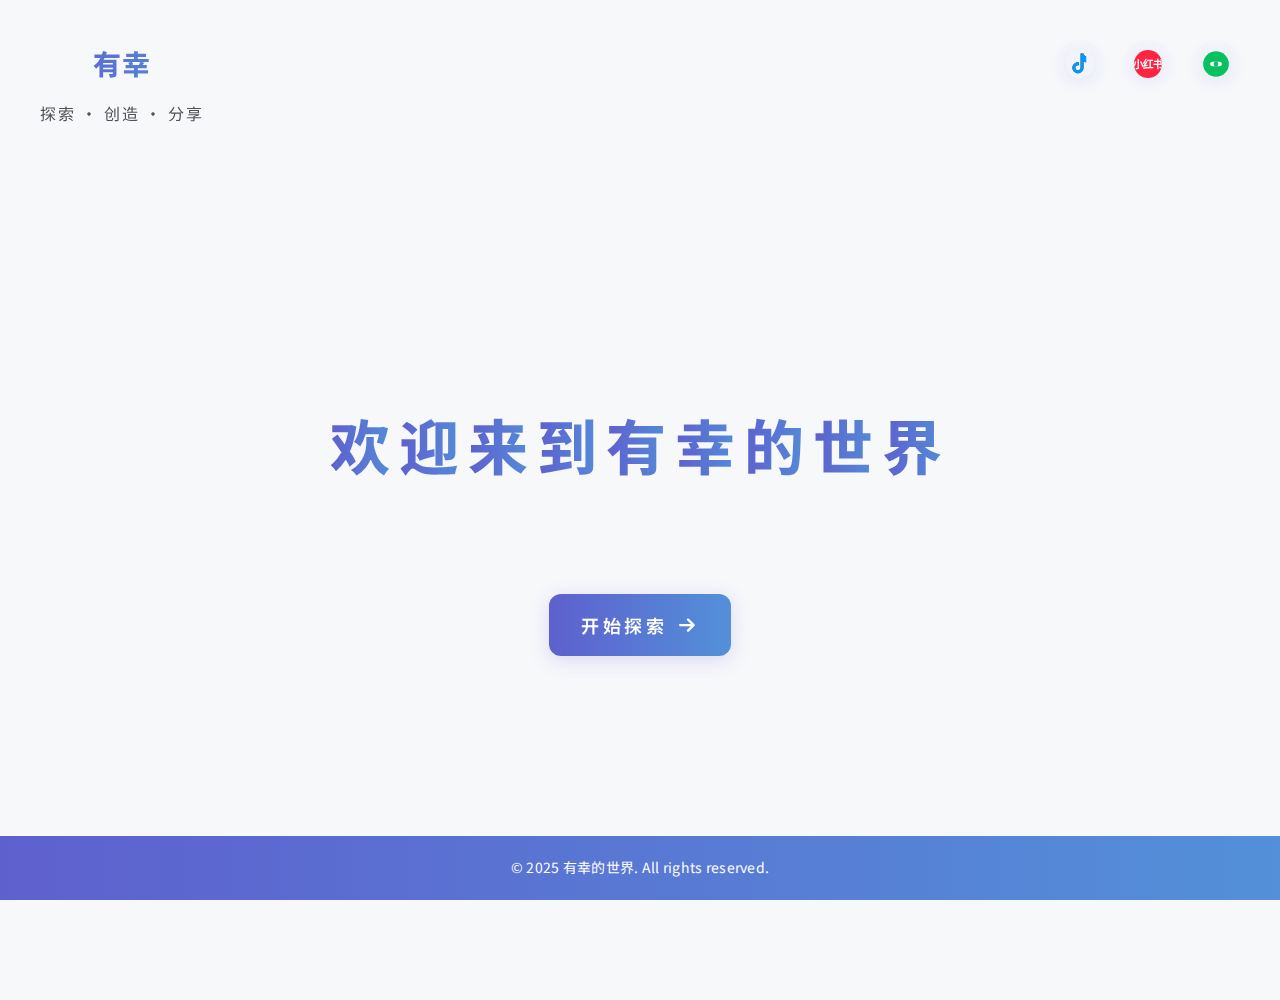
<file: index.html>
<!DOCTYPE html>
<html lang="zh-CN">
<head>
    <meta charset="UTF-8">
    <meta name="viewport" content="width=device-width, initial-scale=1.0">
    <title>有幸的世界</title>
    <link rel="stylesheet" href="css/style.css">
    <link href="https://fonts.googleapis.com/css2?family=Noto+Sans+SC:wght@400;500;700;800&display=swap" rel="stylesheet">
    <link rel="stylesheet" href="https://cdnjs.cloudflare.com/ajax/libs/font-awesome/6.0.0/css/all.min.css">
</head>
<body>
    <!-- 光效容器 -->
    <div class="light-container">
        <div class="light-effect"></div>
    </div>

    <!-- 主要内容 -->
    <main class="home-main">
        <!-- 左上角区域 -->
        <div class="left-section">
            <div class="logo">有幸</div>
            <div class="subtitle">探索 · 创造 · 分享</div>
        </div>

        <!-- 右上角社交媒体 -->
        <div class="right-section">
            <a href="https://v.douyin.com/0Ls1RKQdWaE/" class="social-link" title="抖音" aria-label="抖音" target="_blank" rel="noopener">
                <!-- 抖音SVG -->
                <svg width="28" height="28" viewBox="0 0 48 48" fill="none" xmlns="http://www.w3.org/2000/svg"><g><path d="M34.5 10.5c-2.5 0-4.5-2-4.5-4.5h-5v24.5c0 2.5-2 4.5-4.5 4.5s-4.5-2-4.5-4.5 2-4.5 4.5-4.5c.5 0 1 .1 1.5.3v-5.1c-.5-.1-1-.2-1.5-.2-5.2 0-9.5 4.3-9.5 9.5s4.3 9.5 9.5 9.5 9.5-4.3 9.5-9.5V19.2c1.3 1 2.9 1.6 4.5 1.6v-5.1z" fill="#333"/><path d="M34.5 10.5c-2.5 0-4.5-2-4.5-4.5h-5v24.5c0 2.5-2 4.5-4.5 4.5s-4.5-2-4.5-4.5 2-4.5 4.5-4.5c.5 0 1 .1 1.5.3v-5.1c-.5-.1-1-.2-1.5-.2-5.2 0-9.5 4.3-9.5 9.5s4.3 9.5 9.5 9.5 9.5-4.3 9.5-9.5V19.2c1.3 1 2.9 1.6 4.5 1.6v-5.1z" fill="#09F"/></g></svg>
            </a>
            <a href="https://www.xiaohongshu.com/user/profile/5ca05d3e000000001003aad7?xsec_token=YBDh0DwgaRd1eWvyrDn6t3IteIVYtaiSHPhJm1UE0XLZQ%3D&xsec_source=app_share&xhsshare=CopyLink&appuid=5ca05d3e000000001003aad7&apptime=1747926732&share_id=a2c0de4a88df455f97065a92a1903b17&share_channel=copy_link" class="social-link" title="小红书" aria-label="小红书" target="_blank" rel="noopener">
                <!-- 小红书SVG -->
                <svg width="28" height="28" viewBox="0 0 48 48" fill="none" xmlns="http://www.w3.org/2000/svg"><rect width="48" height="48" rx="12" fill="#FF2442"/><text x="24" y="30" text-anchor="middle" font-size="18" fill="#fff" font-family="Arial, sans-serif" font-weight="bold">小红书</text></svg>
            </a>
            <a href="#" class="social-link" title="公众号" aria-label="公众号">
                <!-- 公众号SVG -->
                <svg width="28" height="28" viewBox="0 0 48 48" fill="none" xmlns="http://www.w3.org/2000/svg"><circle cx="24" cy="24" r="22" fill="#07C160"/><rect x="14" y="20" width="20" height="8" rx="4" fill="#fff"/><circle cx="24" cy="24" r="4" fill="#07C160"/></svg>
            </a>
        </div>

        <!-- 中心标题 -->
        <div class="center-title">
            <h1 class="glowing-text">
                <span class="char">欢</span><span class="char">迎</span><span class="char">来</span><span class="char">到</span><span class="char">有</span><span class="char">幸</span><span class="char">的</span><span class="char">世</span><span class="char">界</span>
            </h1>
        </div>

        <!-- 底部按钮 -->
        <div class="enter-button">
            <a href="articles.html" class="enter-link">
                开始探索
                <i class="fas fa-arrow-right"></i>
            </a>
        </div>
    </main>

    <!-- 页脚 -->
    <footer class="footer">
        <p>© 2025 有幸的世界. All rights reserved.</p>
    </footer>

    <script src="js/script.js"></script>
</body>
</html>
</file>
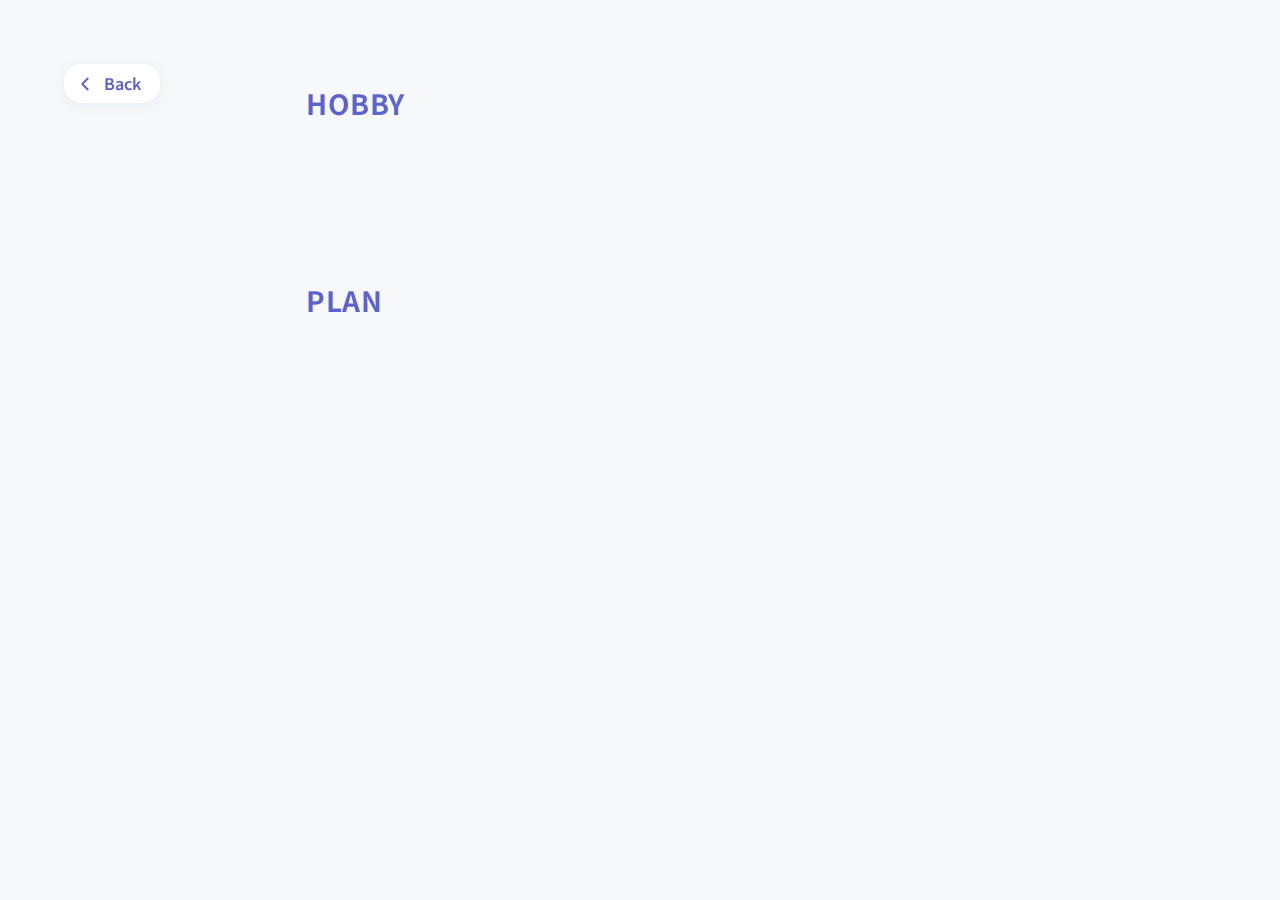
<file: hobby.html>
<!DOCTYPE html>
<html lang="zh-CN">
<head>
    <meta charset="UTF-8">
    <meta name="viewport" content="width=device-width, initial-scale=1.0">
    <title>有幸的世界 - 爱好与计划</title>
    <link rel="stylesheet" href="css/style.css">
    <link href="https://fonts.googleapis.com/css2?family=Noto+Sans+SC:wght@400;500;700;800&display=swap" rel="stylesheet">
</head>
<body class="hobby-page">
    <div class="back-btn" style="margin-top:32px; margin-left:32px;">
        <a href="articles.html" class="back-link">
            <svg width="22" height="22" viewBox="0 0 24 24" fill="none" stroke="currentColor" stroke-width="2" stroke-linecap="round" stroke-linejoin="round"><polyline points="15 18 9 12 15 6"></polyline></svg>
            <span>Back</span>
        </a>
    </div>
    <main class="hobby-main">
        <section class="hobby-section">
            <h2 class="section-title">HOBBY</h2>
            <div class="tag-list" id="hobby-tags">
                <a href="#" class="tag-btn" data-case="sport">
                    <svg class="tag-icon sport-icon" width="28" height="28" viewBox="0 0 28 28" fill="none">
                        <g>
                            <circle cx="14" cy="6" r="3" fill="#5E60CE"/>
                            <rect x="12" y="9" width="4" height="8" rx="2" fill="#5E60CE"/>
                            <rect class="sport-leg" x="13" y="17" width="2" height="7" rx="1" fill="#FFB703"/>
                            <rect class="sport-leg2" x="13" y="17" width="2" height="7" rx="1" fill="#5E60CE" transform="rotate(30 14 20.5)"/>
                            <rect x="12.5" y="24" width="3" height="2" rx="1" fill="#FFB703"/>
                        </g>
                    </svg>运动</a>
                <a href="#" class="tag-btn" data-case="sing">
                    <svg class="tag-icon sing-icon" width="28" height="28" viewBox="0 0 28 28" fill="none">
                        <g>
                            <ellipse class="mic-head" cx="14" cy="8" rx="5" ry="6" fill="#5390D9"/>
                            <rect x="12" y="14" width="4" height="7" rx="2" fill="#23272F"/>
                            <rect x="13" y="21" width="2" height="3" rx="1" fill="#5390D9"/>
                        </g>
                    </svg>唱歌</a>
                <a href="#" class="tag-btn" data-case="read">
                    <svg class="tag-icon read-icon" width="28" height="28" viewBox="0 0 28 28" fill="none">
                        <g>
                            <rect x="4" y="13" width="8" height="6" rx="3" fill="#FFB703" stroke="#23272F" stroke-width="2"/>
                            <rect x="16" y="13" width="8" height="6" rx="3" fill="#FFB703" stroke="#23272F" stroke-width="2"/>
                            <rect x="12" y="15" width="4" height="2" rx="1" fill="#23272F"/>
                            <rect class="glass-reflect" x="6" y="15" width="4" height="1" rx="0.5" fill="#fff"/>
                            <rect class="glass-reflect2" x="18" y="15" width="4" height="1" rx="0.5" fill="#fff"/>
                        </g>
                    </svg>阅读</a>
            </div>
            <div class="case-box" id="case-sport">运动相关内容展示区，待补充。</div>
            <div class="case-box" id="case-sing">唱歌相关内容展示区，待补充。</div>
            <div class="case-box" id="case-read">阅读相关内容展示区，待补充。</div>
        </section>
        <section class="plan-section">
            <h2 class="section-title">PLAN</h2>
            <div class="tag-list" id="plan-tags">
                <a href="#" class="tag-btn" data-case="douyin">
                    <svg class="tag-icon" width="32" height="32" viewBox="0 0 32 32" fill="none">
                        <rect class="plan-icon-rect" x="2" y="2" width="28" height="28" rx="8" fill="#e0e7ff"/>
                        <path d="M20 8v10a6 6 0 1 1-6-6" stroke="#09F" stroke-width="2" stroke-linecap="round" stroke-linejoin="round"/>
                        <circle cx="20" cy="8" r="2" fill="#09F"/>
                    </svg>抖音方向</a>
                <a href="#" class="tag-btn" data-case="xiaohongshu">
                    <svg class="tag-icon" width="32" height="32" viewBox="0 0 32 32" fill="none">
                        <rect class="plan-icon-rect" x="2" y="2" width="28" height="28" rx="8" fill="#ffe5ea"/>
                        <text x="16" y="21" text-anchor="middle" font-size="13" font-family="'Inter', 'Noto Sans SC', sans-serif" fill="#FF2442" font-weight="bold">XHS</text>
                    </svg>小红书方向</a>
                <a href="#" class="tag-btn" data-case="wechat">
                    <svg class="tag-icon" width="32" height="32" viewBox="0 0 32 32" fill="none">
                        <rect class="plan-icon-rect" x="2" y="2" width="28" height="28" rx="8" fill="#e6f9ed"/>
                        <rect x="8" y="12" width="16" height="10" rx="4" stroke="#07C160" stroke-width="2" fill="#fff"/>
                        <path d="M8 12l8 7 8-7" stroke="#07C160" stroke-width="2"/>
                    </svg>公众号方向</a>
            </div>
            <div class="case-box" id="case-douyin">抖音方向相关内容展示区，待补充。</div>
            <div class="case-box" id="case-xiaohongshu">小红书方向相关内容展示区，待补充。</div>
            <div class="case-box" id="case-wechat">公众号方向相关内容展示区，待补充。</div>
        </section>
    </main>
    <script>
    // 标签点击切换case展示
    function setupTagCases(tagListId, cases) {
        const tagList = document.getElementById(tagListId);
        if (!tagList) return;
        const btns = tagList.querySelectorAll('.tag-btn');
        btns.forEach(btn => {
            btn.addEventListener('click', function(e) {
                e.preventDefault();
                btns.forEach(b => b.classList.remove('active'));
                btn.classList.add('active');
                cases.forEach(cid => {
                    document.getElementById('case-' + cid).classList.remove('active');
                });
                document.getElementById('case-' + btn.dataset.case).classList.add('active');
            });
        });
    }
    setupTagCases('hobby-tags', ['sport','sing','read']);
    setupTagCases('plan-tags', ['douyin','xiaohongshu','wechat']);
    </script>
</body>
</html>
</file>
<file: css/style.css>
/* 全局样式重置 */
* {
    margin: 0;
    padding: 0;
    box-sizing: border-box;
}

/* Linear风格全局变量 */
:root {
    --primary-gradient: linear-gradient(90deg, #5E60CE 0%, #5390D9 100%);
    --primary-color: #5E60CE;
    --secondary-color: #5390D9;
    --text-color: #23272F;
    --light-gray: #F7F8FA;
    --white: #ffffff;
    --card-radius: 20px;
    --shadow: 0 4px 24px rgba(94, 96, 206, 0.08);
    --transition: all 0.2s cubic-bezier(.4,0,.2,1);
    --glow-color: rgba(94, 96, 206, 0.15);
}

body {
    font-family: 'Noto Sans SC', 'Inter', sans-serif;
    line-height: 1.7;
    color: var(--text-color);
    background: var(--light-gray);
    letter-spacing: 0.01em;
}

.container {
    max-width: 1100px;
    margin: 0 auto;
    padding: 0 24px;
}

/* 光效容器 */
.light-container {
    position: fixed;
    top: 0;
    left: 0;
    width: 100%;
    height: 100%;
    pointer-events: none;
    z-index: 1;
}

.light-effect {
    position: absolute;
    width: 300px;
    height: 300px;
    background: radial-gradient(circle, var(--glow-color) 0%, transparent 70%);
    border-radius: 50%;
    transform: translate(-50%, -50%);
    transition: transform 0.1s ease-out;
    opacity: 0;
}

/* 首页样式 */
.home-main {
    min-height: 100vh;
    display: flex;
    flex-direction: column;
    position: relative;
    z-index: 2;
}

/* 左上角区域 */
.left-section {
    position: fixed;
    top: 40px;
    left: 40px;
    z-index: 10;
    text-align: center;
}

.logo {
    font-size: 28px;
    font-weight: 800;
    background: var(--primary-gradient);
    -webkit-background-clip: text;
    -webkit-text-fill-color: transparent;
    background-clip: text;
    margin-bottom: 12px;
}

.subtitle {
    font-size: 16px;
    color: var(--text-color);
    opacity: 0.8;
    letter-spacing: 0.1em;
}

/* 右上角社交媒体 */
.right-section {
    position: fixed;
    top: 40px;
    right: 40px;
    z-index: 10;
    display: flex;
    gap: 20px;
}

.social-link {
    color: var(--primary-color);
    font-size: 24px;
    transition: var(--transition);
}

.social-link:hover {
    color: var(--secondary-color);
    transform: scale(1.1);
}

/* 中心标题 */
.center-title {
    position: absolute;
    top: 38.2%; /* 黄金分割点 */
    left: 50%;
    transform: translate(-50%, -50%);
    text-align: center;
    width: 100%;
}

.glowing-text {
    font-size: 60px;
    font-weight: 800;
    background: none;
    animation: glow 3s ease-in-out infinite;
    letter-spacing: 0.15em;
    transition: none;
    text-align: center;
}

@keyframes glow {
    0%, 100% {
        filter: drop-shadow(0 0 20px var(--glow-color));
    }
    50% {
        filter: drop-shadow(0 0 40px var(--glow-color));
    }
}

.glowing-text .char {
    display: inline-block;
    transition: transform 0.3s cubic-bezier(.4,0,.2,1);
    position: relative;
    z-index: 1;
    background: var(--primary-gradient);
    -webkit-background-clip: text;
    -webkit-text-fill-color: transparent;
    background-clip: text;
    color: transparent;
}
.glowing-text .char:hover {
    transform: rotate(-5deg);
    z-index: 2;
}

/* 底部按钮 */
.enter-button {
    position: absolute;
    bottom: 38.2%; /* 黄金分割点 */
    left: 50%;
    transform: translateX(-50%);
    text-align: center;
}

.enter-link {
    display: inline-flex;
    align-items: center;
    gap: 12px;
    padding: 16px 32px;
    background: var(--primary-gradient);
    color: var(--white);
    text-decoration: none;
    border-radius: 12px;
    font-size: 18px;
    font-weight: 600;
    transition: var(--transition);
    box-shadow: 0 4px 20px rgba(94, 96, 206, 0.2);
    letter-spacing: 0.2em;
}

.enter-link:hover {
    transform: translateY(-2px);
    box-shadow: 0 8px 30px rgba(94, 96, 206, 0.3);
}

.enter-link i {
    transition: transform 0.3s ease;
}

.enter-link:hover i {
    transform: translateX(4px);
}

/* 文章页面样式 */
.articles-page .header {
    background: var(--white);
    box-shadow: var(--shadow);
    position: fixed;
    width: 100%;
    top: 0;
    z-index: 1000;
}

.articles-page .header .container {
    display: flex;
    justify-content: space-between;
    align-items: center;
    height: 72px;
}

.articles-page .logo {
    font-size: 28px;
    font-weight: 800;
    background: var(--primary-gradient);
    -webkit-background-clip: text;
    -webkit-text-fill-color: transparent;
    background-clip: text;
    text-decoration: none;
}

.articles-page .nav a {
    color: var(--text-color);
    text-decoration: none;
    font-weight: 600;
    font-size: 17px;
    padding: 8px 16px;
    border-radius: 8px;
    transition: var(--transition);
}

.articles-page .nav a:hover {
    background: var(--primary-gradient);
    color: var(--white);
}

/* 响应式设计 */
@media (max-width: 768px) {
    .glowing-text {
        font-size: 40px;
    }
    
    .left-section {
        top: 20px;
        left: 20px;
    }
    
    .right-section {
        top: 20px;
        right: 20px;
    }
    
    .enter-link {
        padding: 12px 24px;
        font-size: 16px;
    }
}

@media (max-width: 480px) {
    .glowing-text {
        font-size: 30px;
    }
    
    .enter-link {
        padding: 10px 20px;
        font-size: 15px;
    }
    
    .social-link {
        font-size: 20px;
    }
}

/* 主要内容区域 */
main {
    margin-top: 100px;
    padding: 48px 0 0 0;
}

.section-title {
    font-size: 36px;
    font-weight: 700;
    background: var(--primary-gradient);
    -webkit-background-clip: text;
    -webkit-text-fill-color: transparent;
    background-clip: text;
    margin-bottom: 48px;
    text-align: center;
    letter-spacing: 0.02em;
}

/* 文章卡片样式 */
.articles-section {
    padding: 48px 0 32px 0;
}

.swiper {
    width: 100%;
    padding: 40px 0 60px 0;
}

.article-card {
    background: var(--white);
    border-radius: var(--card-radius);
    overflow: hidden;
    box-shadow: var(--shadow);
    transition: var(--transition);
    margin: 0 8px;
    border: 1px solid #f0f1f6;
    display: flex;
    flex-direction: column;
    min-height: 420px;
}

.article-card:hover {
    transform: translateY(-6px) scale(1.025);
    box-shadow: 0 8px 32px rgba(83, 144, 217, 0.12);
}

.article-image {
    width: 100%;
    height: 200px;
    overflow: hidden;
    background: #e9eaf3;
}

.article-image img {
    width: 100%;
    height: 100%;
    object-fit: cover;
    border-top-left-radius: var(--card-radius);
    border-top-right-radius: var(--card-radius);
}

.article-content {
    padding: 28px 22px 22px 22px;
    flex: 1;
    display: flex;
    flex-direction: column;
    justify-content: space-between;
}

.article-content h3 {
    font-size: 22px;
    margin-bottom: 12px;
    color: var(--primary-color);
    font-weight: 700;
}

.article-content p {
    color: #6b7280;
    margin-bottom: 18px;
    font-size: 16px;
}

.read-more {
    display: inline-block;
    color: var(--secondary-color);
    text-decoration: none;
    font-weight: 600;
    border-radius: 6px;
    padding: 6px 16px;
    background: linear-gradient(90deg, #e0e7ff 0%, #f0f4ff 100%);
    transition: var(--transition);
    font-size: 15px;
    align-self: flex-start;
    box-shadow: 0 1px 4px rgba(83, 144, 217, 0.04);
}

.read-more:hover {
    background: var(--primary-gradient);
    color: var(--white);
    transform: translateY(-2px) scale(1.04);
}

/* 关于我区域 */
.about-section {
    background: var(--white);
    padding: 64px 0 48px 0;
    border-radius: 24px;
    box-shadow: var(--shadow);
    margin: 0 0 48px 0;
}

.about-content {
    text-align: center;
    max-width: 700px;
    margin: 0 auto;
}

.about-text {
    margin-bottom: 32px;
    font-size: 18px;
    color: #4b5563;
}

.social-links {
    display: flex;
    justify-content: center;
    gap: 28px;
}

.social-link {
    color: var(--primary-color);
    font-size: 28px;
    border-radius: 50%;
    padding: 10px;
    background: #f3f4fa;
    transition: var(--transition);
    box-shadow: 0 2px 8px rgba(83, 144, 217, 0.04);
}

.social-link:hover {
    background: var(--primary-gradient);
    color: var(--white);
    transform: scale(1.12);
}

.social-link svg {
    width: 28px;
    height: 28px;
    display: block;
    border-radius: 50%;
    background: none;
    transition: box-shadow 0.2s, transform 0.2s;
    box-shadow: 0 2px 8px rgba(83, 144, 217, 0.08);
}

.social-link:hover svg {
    box-shadow: 0 4px 16px rgba(83, 144, 217, 0.18);
    transform: scale(1.12);
}

/* 页脚样式 */
.footer {
    position: fixed;
    bottom: 0;
    width: 100%;
    background: var(--primary-gradient);
    color: var(--white);
    padding: 20px 0;
    text-align: center;
    font-size: 14px;
    letter-spacing: 0.02em;
}

/* Swiper导航按钮样式 */
.swiper-button-next,
.swiper-button-prev {
    color: var(--primary-color) !important;
    background: #f3f4fa;
    border-radius: 50%;
    width: 40px;
    height: 40px;
    box-shadow: 0 2px 8px rgba(83, 144, 217, 0.08);
    transition: var(--transition);
}

.swiper-button-next:hover,
.swiper-button-prev:hover {
    background: var(--primary-gradient);
    color: var(--white) !important;
    transform: scale(1.08);
}

.swiper-pagination-bullet {
    background: #dbeafe !important;
    opacity: 1;
    width: 10px;
    height: 10px;
    margin: 0 4px !important;
    transition: var(--transition);
}

.swiper-pagination-bullet-active {
    background: var(--secondary-color) !important;
    width: 18px;
    border-radius: 8px;
}

/* 响应式设计 */
@media (max-width: 900px) {
    .container {
        padding: 0 10px;
    }
    .section-title {
        font-size: 28px;
    }
    .article-card {
        min-height: 340px;
    }
}

@media (max-width: 600px) {
    .header .container {
        flex-direction: column;
        height: auto;
        padding: 12px 0;
    }
    .nav {
        margin-top: 10px;
    }
    .nav a {
        margin: 0 10px;
        font-size: 15px;
    }
    .section-title {
        font-size: 20px;
    }
    .article-card {
        margin: 0 2px;
        min-height: 220px;
    }
    .about-section {
        padding: 32px 0 24px 0;
    }
    .about-content {
        padding: 0 4px;
    }
    .footer {
        font-size: 13px;
        padding: 16px 0 10px 0;
    }
}

/* 二级页返回按钮 */
.back-btn {
    position: fixed;
    top: 32px;
    left: 32px;
    z-index: 20;
}
.back-link {
    display: flex;
    align-items: center;
    gap: 6px;
    background: #fff;
    border-radius: 18px;
    box-shadow: 0 2px 12px rgba(83,144,217,0.10);
    padding: 6px 18px 6px 10px;
    color: var(--primary-color);
    font-weight: 600;
    font-size: 16px;
    text-decoration: none;
    transition: box-shadow 0.2s, background 0.2s;
}
.back-link:hover {
    background: var(--primary-gradient);
    color: #fff;
    box-shadow: 0 4px 24px rgba(83,144,217,0.18);
}
.back-link svg {
    margin-right: 2px;
}

.articles-main {
    max-width: 1200px;
    margin: 0 auto;
    padding: 80px 24px 40px 24px;
}

/* 精选文章区块 */
.featured-section {
    margin-bottom: 48px;
}
.featured-section .section-title {
    font-size: 28px;
    font-weight: 700;
    margin-bottom: 24px;
    color: var(--primary-color);
    text-align: left;
}
.featured-swiper {
    width: 100%;
    padding-bottom: 32px;
    min-height: 340px;
}
.featured-swiper .swiper-wrapper {
    align-items: stretch;
}
.swiper-slide {
    width: 260px !important;
    display: flex;
    height: 100%;
}
.featured-card {
    width: 100%;
    min-width: 0;
    max-width: 100%;
    display: flex;
    flex-direction: column;
    height: 100%;
    background: #fff;
    border-radius: 18px;
    box-shadow: 0 2px 12px rgba(83,144,217,0.08);
    overflow: hidden;
    margin: 0 8px;
    transition: box-shadow 0.25s cubic-bezier(.4,0,.2,1), transform 0.25s cubic-bezier(.4,0,.2,1);
}
.featured-card:hover {
    box-shadow: 0 8px 32px rgba(83,144,217,0.18);
    transform: translateY(-8px) scale(1.035);
    z-index: 2;
}
.featured-card:hover .featured-cover {
    transform: scale(1.06);
    filter: brightness(1.05) saturate(1.1);
}
.featured-cover {
    width: 100%;
    height: 160px;
    object-fit: cover;
    border-top-left-radius: 18px;
    border-top-right-radius: 18px;
    transition: transform 0.25s cubic-bezier(.4,0,.2,1), filter 0.25s cubic-bezier(.4,0,.2,1);
}
.featured-info {
    flex: 1;
    display: flex;
    flex-direction: column;
    justify-content: flex-start;
    padding: 18px 16px 14px 16px;
}
.featured-info h3 {
    font-size: 18px;
    font-weight: 700;
    margin-bottom: 8px;
    color: var(--primary-color);
}
.featured-info p {
    font-size: 15px;
    color: #666;
    line-height: 1.6;
}
.swiper-button-next, .swiper-button-prev {
    color: var(--primary-color) !important;
    background: #f3f4fa;
    border-radius: 50%;
    width: 36px;
    height: 36px;
    box-shadow: 0 2px 8px rgba(83,144,217,0.08);
    transition: background 0.2s, color 0.2s;
}
.swiper-button-next:hover, .swiper-button-prev:hover {
    background: var(--primary-gradient);
    color: #fff !important;
}
.swiper-pagination-bullet {
    background: #dbeafe !important;
    opacity: 1;
    width: 10px;
    height: 10px;
    margin: 0 4px !important;
    transition: background 0.2s;
}
.swiper-pagination-bullet-active {
    background: var(--secondary-color) !important;
    width: 18px;
    border-radius: 8px;
}

/* 文章管理列表区块 */
.list-section {
    margin-top: 32px;
}
.list-section .section-title {
    font-size: 24px;
    font-weight: 700;
    margin-bottom: 18px;
    color: var(--primary-color);
    text-align: left;
}
.article-list {
    background: #fff;
    border-radius: 16px;
    box-shadow: 0 2px 12px rgba(83,144,217,0.08);
    padding: 0 0 8px 0;
    overflow-x: auto;
}
.list-header, .list-row {
    display: grid;
    grid-template-columns: 2.5fr 1.2fr 1.8fr 1.5fr;
    align-items: center;
    padding: 16px 24px;
    font-size: 16px;
    border-bottom: 1px solid #f0f1f6;
}
.list-header {
    font-weight: 700;
    color: var(--primary-color);
    background: #f7f8fa;
    border-radius: 16px 16px 0 0;
}
.list-row {
    background: #fff;
    transition: background 0.2s;
}
.list-row:hover {
    background: #f0f4ff;
}
.list-row span {
    white-space: nowrap;
    overflow: hidden;
    text-overflow: ellipsis;
}
.list-row span:nth-child(3) {
    display: inline-block;
    background: #e0e7ff;
    color: #5E60CE;
    border-radius: 8px;
    padding: 2px 10px;
    font-size: 14px;
    margin-right: 6px;
}
@media (max-width: 900px) {
    .articles-main {
        padding: 60px 6px 24px 6px;
    }
    .list-header, .list-row {
        padding: 12px 8px;
        font-size: 14px;
    }
    .featured-card {
        min-width: 180px;
        max-width: 220px;
    }
}

.next-link {
    display: inline-block;
    background: var(--primary-gradient);
    color: #fff;
    border-radius: 18px;
    padding: 6px 22px;
    font-weight: 600;
    font-size: 16px;
    text-decoration: none;
    box-shadow: 0 2px 12px rgba(83,144,217,0.10);
    transition: background 0.2s, box-shadow 0.2s;
}
.next-link:hover {
    background: #5E60CE;
    color: #fff;
    box-shadow: 0 4px 24px rgba(83,144,217,0.18);
}

.hobby-main {
    max-width: 700px;
    margin: 80px auto 0 auto;
    padding: 0 16px;
}
.hobby-section, .plan-section {
    margin-bottom: 48px;
}
.hobby-section .section-title, .plan-section .section-title {
    font-size: 28px;
    font-weight: 700;
    color: var(--primary-color);
    margin-bottom: 24px;
    text-align: left;
}
.tag-list {
    display: flex;
    gap: 24px;
    flex-wrap: wrap;
    justify-content: space-between;
    margin-bottom: 32px;
}
.tag-btn {
    text-decoration: none;
    min-width: unset;
    max-width: unset;
    padding: 14px 22px;
    /* 波纹动效容器 */
    position: relative;
    overflow: hidden;
    opacity: 0;
    animation: tagFadeIn 0.7s cubic-bezier(.4,0,.2,1) forwards;
}

/* 波纹动效 */
.tag-btn::after {
    content: '';
    position: absolute;
    left: 50%;
    top: 50%;
    width: 0;
    height: 0;
    background: rgba(94,96,206,0.12);
    border-radius: 50%;
    transform: translate(-50%, -50%);
    opacity: 0;
    pointer-events: none;
    transition: width 0.4s cubic-bezier(.4,0,.2,1), height 0.4s cubic-bezier(.4,0,.2,1), opacity 0.4s;
    z-index: 0;
}
.tag-btn:active::after {
    width: 180px;
    height: 180px;
    opacity: 1;
    transition: 0s;
}

/* 淡入淡出动效 */
.tag-btn:nth-child(1) { animation-delay: 0.05s; }
.tag-btn:nth-child(2) { animation-delay: 0.12s; }
.tag-btn:nth-child(3) { animation-delay: 0.19s; }

@keyframes tagFadeIn {
    from { opacity: 0; transform: translateY(18px) scale(0.96); }
    to { opacity: 1; transform: translateY(0) scale(1); }
}

.tag-btn .tag-icon {
    margin: 0 8px 0 0;
    width: 22px;
    height: 22px;
    transition: transform 0.22s cubic-bezier(.4,0,.2,1), filter 0.22s;
    box-shadow: none;
    display: flex;
    align-items: center;
    justify-content: center;
}

.tag-btn:hover {
    background: #e0e7ff;
    box-shadow: 0 6px 24px rgba(83,144,217,0.13);
    color: var(--primary-color);
    border: 2px solid var(--primary-color);
    transform: translateY(-2px) scale(1.03);
    letter-spacing: 0.12em;
}

.tag-btn:hover .tag-icon {
    transform: scale(1.12) rotate(-8deg);
    filter: brightness(1.15) drop-shadow(0 0 6px #5E60CE33);
}

.tag-btn.active {
    background: linear-gradient(90deg, #5E60CE 0%, #5390D9 100%);
    color: #fff;
    border: 2px solid #5E60CE;
    box-shadow: 0 8px 32px rgba(83,144,217,0.18);
    transform: translateY(-2px) scale(1.04);
    letter-spacing: 0.14em;
}

.tag-btn.active .tag-icon rect {
    filter: brightness(1.2) drop-shadow(0 0 8px #fff8);
}

.tag-btn:active {
    transform: scale(0.98);
}

/* case展示区块样式 */
.case-box {
    background: #fff;
    border-radius: 16px;
    box-shadow: 0 2px 12px rgba(83,144,217,0.08);
    padding: 32px 24px;
    margin-bottom: 32px;
    font-size: 18px;
    color: #333;
    min-height: 80px;
    display: none;
}
.case-box.active {
    display: block;
    animation: fadeIn 0.4s;
}
@keyframes fadeIn {
    from { opacity: 0; transform: translateY(20px); }
    to { opacity: 1; transform: translateY(0); }
}

.top-bar {
    position: fixed;
    top: 32px;
    left: 0;
    width: 100%;
    display: flex;
    justify-content: space-between;
    align-items: center;
    z-index: 20;
    padding: 0 32px;
    background: transparent;
    pointer-events: none;
}
.top-bar .back-link,
.top-bar .next-link {
    pointer-events: auto;
}

.tag-icon {
    vertical-align: middle;
    margin-right: 10px;
    margin-bottom: 2px;
}

/* 运动图标腿部动画 */
.sport-icon .sport-leg {
    transform-origin: 14px 17px;
    animation: legMove 1.2s infinite alternate cubic-bezier(.4,0,.2,1);
}
.sport-icon .sport-leg2 {
    transform-origin: 14px 17px;
    animation: legMove2 1.2s infinite alternate cubic-bezier(.4,0,.2,1);
}
@keyframes legMove {
    0% { transform: rotate(0deg); }
    100% { transform: rotate(-18deg); }
}
@keyframes legMove2 {
    0% { transform: rotate(30deg); }
    100% { transform: rotate(10deg); }
}

/* 唱歌图标麦克风头动画 */
.sing-icon .mic-head {
    animation: micBounce 1.1s infinite alternate cubic-bezier(.4,0,.2,1);
}
@keyframes micBounce {
    0% { transform: translateY(0); }
    100% { transform: translateY(-4px); }
}

/* 阅读图标镜片反光动画 */
.read-icon .glass-reflect, .read-icon .glass-reflect2 {
    opacity: 0.7;
    animation: glassShine 2.2s infinite alternate cubic-bezier(.4,0,.2,1);
}
.read-icon .glass-reflect2 {
    animation-delay: 1.1s;
}
@keyframes glassShine {
    0% { opacity: 0.7; }
    100% { opacity: 0.15; }
}

.plan-icon-rect {
    rx: 8;
    /* 圆角半径 */
    /* fill色由SVG内指定 */
}
</file>
